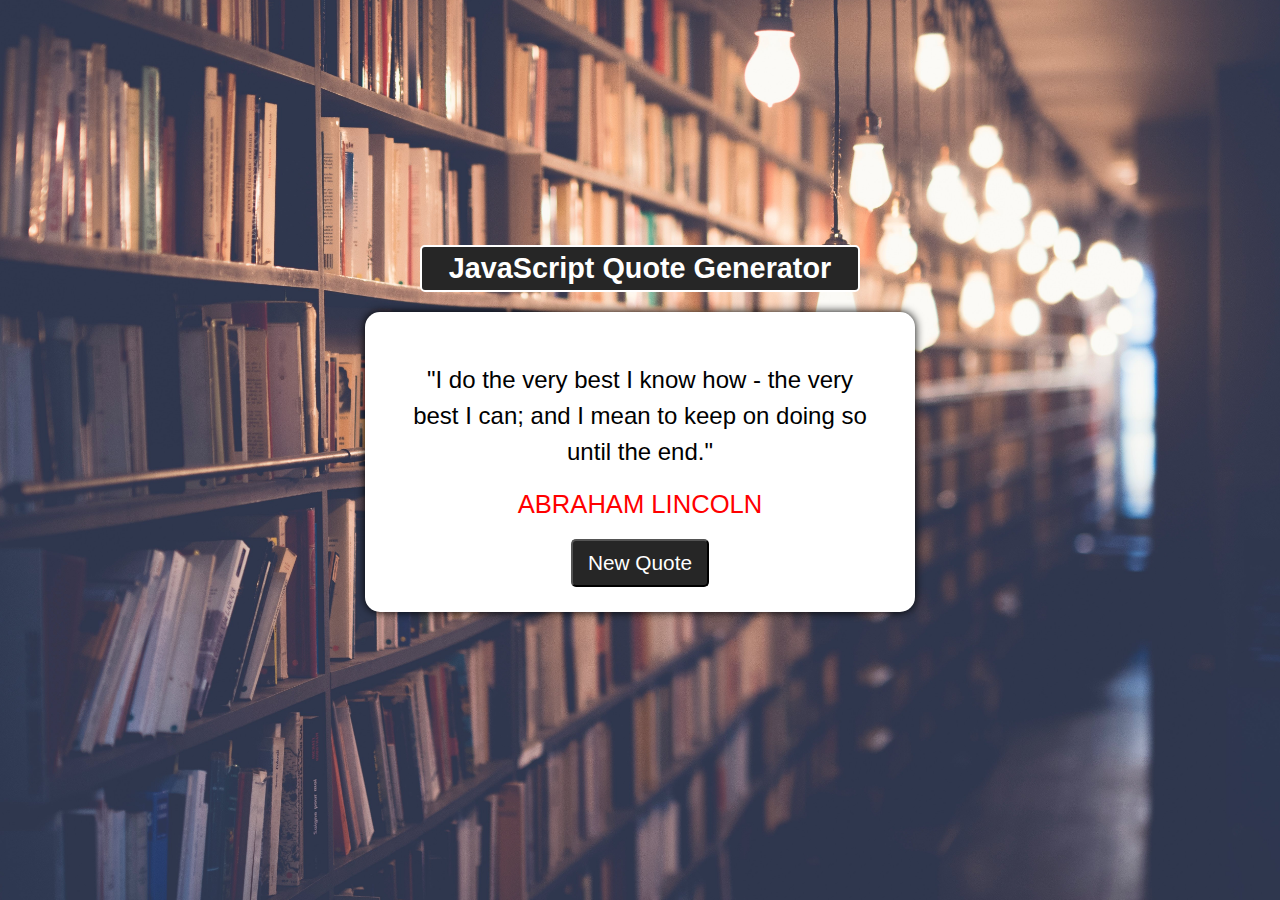
<file: PROJECT-1/index.html>
<!DOCTYPE html>
<html lang="en">
<head>
  <meta charset="UTF-8">
  <meta name="viewport" content="width=device-width, initial-scale=1.0">
  <title>DOM Manipulation Project</title>
  <link rel="stylesheet" href="styles.css">
  <!-- Global Font Links -->
  <link rel="preconnect" href="https://fonts.googleapis.com">
  <link rel="preconnect" href="https://fonts.gstatic.com" crossorigin>
  <link href="https://fonts.googleapis.com/css2?family=Raleway&family=Roboto&display=swap" rel="stylesheet">
  <!-- Font Awesome Links-->
  <link rel="stylesheet" href="https://cdnjs.cloudflare.com/ajax/libs/font-awesome/6.4.2/css/all.min.css" integrity="sha512-z3gLpd7yknf1YoNbCzqRKc4qyor8gaKU1qmn+CShxbuBusANI9QpRohGBreCFkKxLhei6S9CQXFEbbKuqLg0DA==" crossorigin="anonymous" referrerpolicy="no-referrer" />
  <script src="script.js" defer></script>
</head>
<body>
  
    <!-- Project 1 : Quote Generator -->

    <div class="container">
      <div class="header">
        <h2>JavaScript Quote Generator</h2>
      </div>

      <div class="main-content">
        <div class="text-area">
          <span class="quote">
            "I do the very best I know how - the very best I 
            can; and I mean to keep on doing so until the end."
          </span>
        </div>
        <div class="person">Abraham Lincoln</div>

        <div class="button-area">
          <button id="new-quote">New Quote</button>
        </div>
      </div>

    </div>


</body>
</html>
</file>
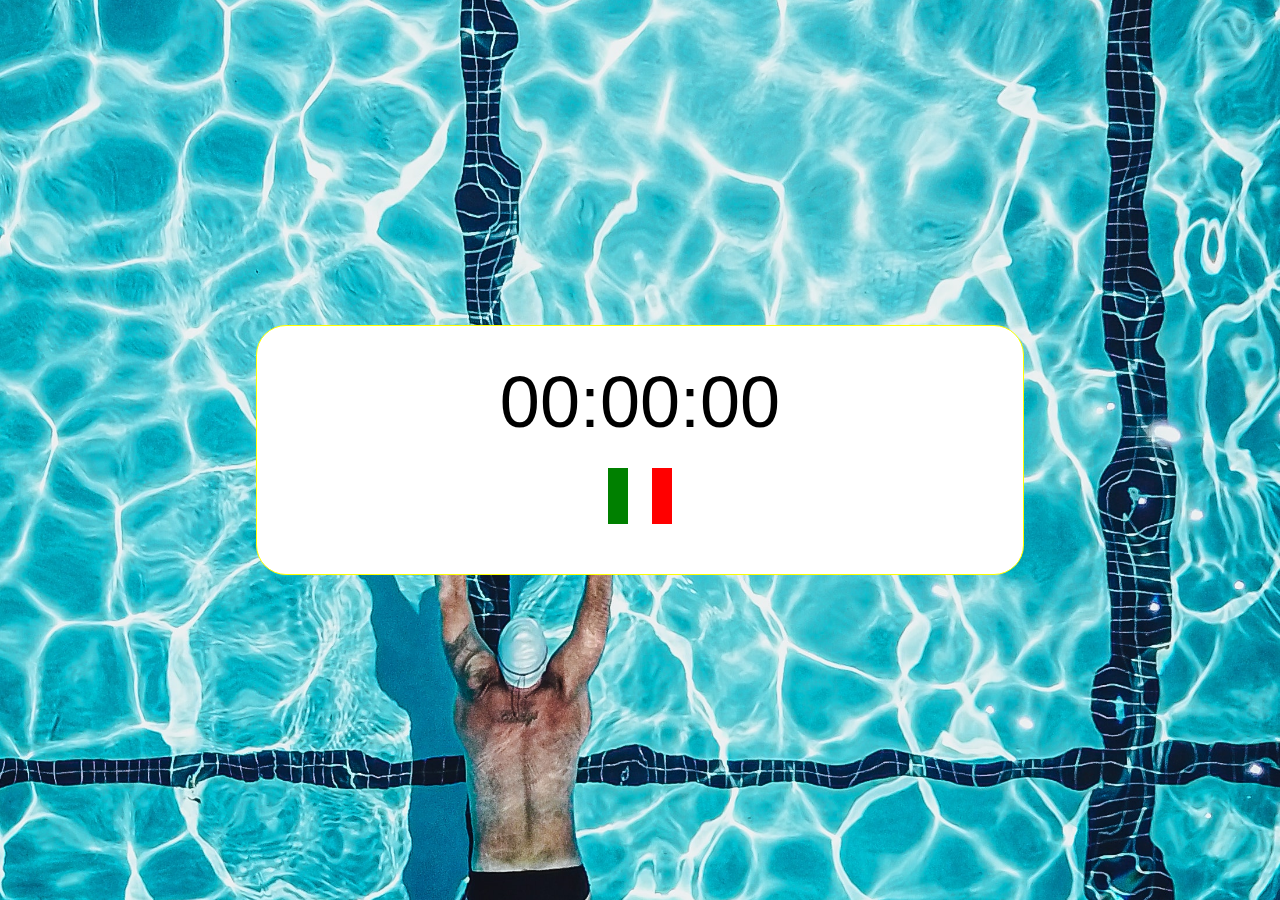
<file: PROJECT-4/index.html>
<!DOCTYPE html>
<html lang="en">
<head>
  <meta charset="UTF-8">
  <meta name="viewport" content="width=device-width, initial-scale=1.0">
  <title>Document</title>
  <link rel="stylesheet" href="styles.css">
  <link rel="stylesheet" href="https://cdnjs.cloudflare.com/ajax/libs/font-awesome/6.4.2/css/all.min.css" integrity="sha512-z3gLpd7yknf1YoNbCzqRKc4qyor8gaKU1qmn+CShxbuBusANI9QpRohGBreCFkKxLhei6S9CQXFEbbKuqLg0DA==" crossorigin="anonymous" referrerpolicy="no-referrer" />
  <script src="script.js" defer></script>
</head>
<body>
  <div class="container">

    <div id="timer">
      00:00:00
    </div>

    <div class="buttons">
      <button id="startStopBtn">
        <i class="fa-solid fa-play" id="play"></i>
      </button>

      <button id="resetBtn">
        <i class="fa-solid fa-arrow-rotate-left" id="reset"></i>
      </button>
    </div>

  </div>

</body>
</html>
</file>
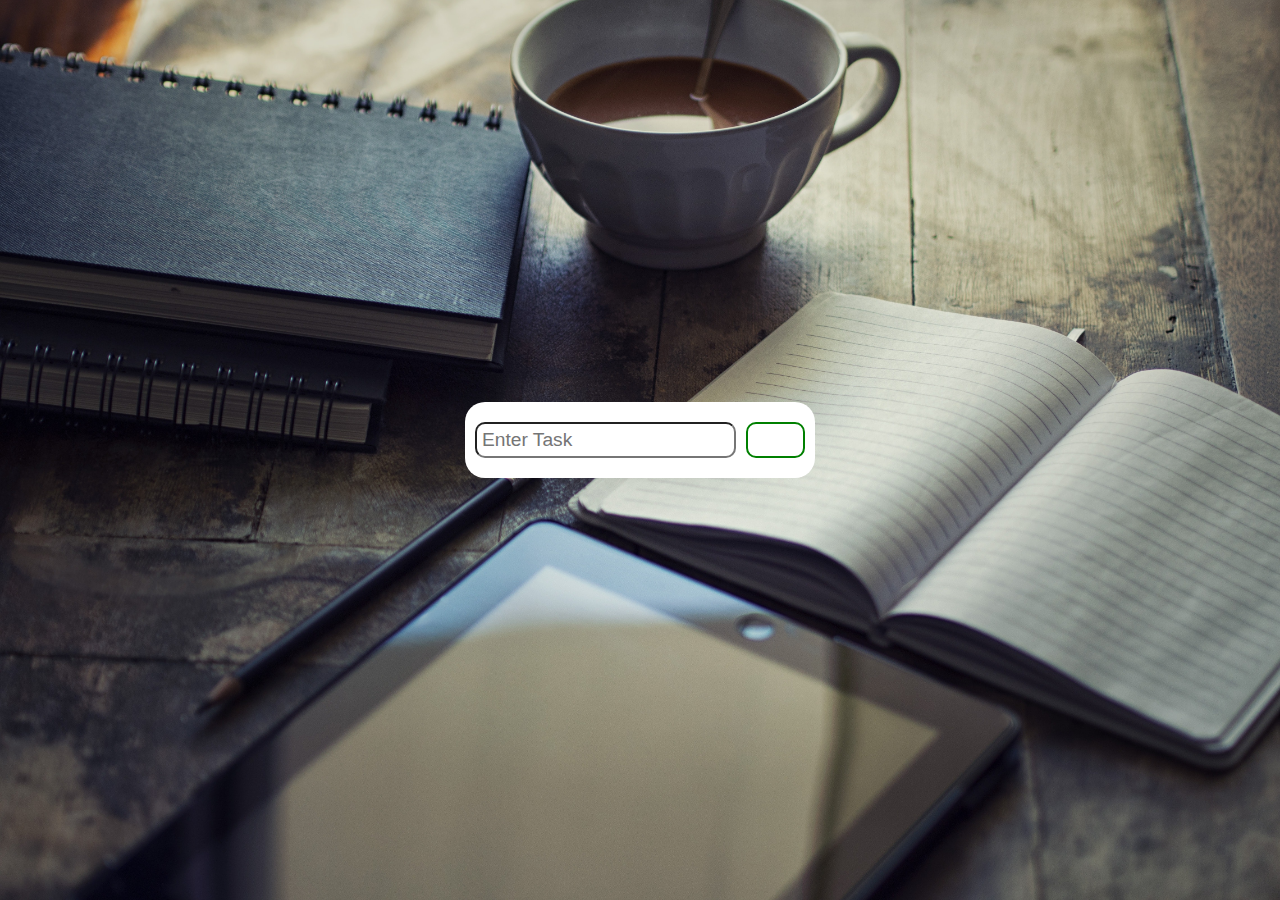
<file: PROJECT-5/index.html>
<!DOCTYPE html>
<html lang="en">
<head>
  <meta charset="UTF-8">
  <meta name="viewport" content="width=device-width, initial-scale=1.0">
  <title>Document</title>
  <link rel="stylesheet" href="styles.css">
  <link rel="stylesheet" href="https://cdnjs.cloudflare.com/ajax/libs/font-awesome/6.4.2/css/all.min.css" integrity="sha512-z3gLpd7yknf1YoNbCzqRKc4qyor8gaKU1qmn+CShxbuBusANI9QpRohGBreCFkKxLhei6S9CQXFEbbKuqLg0DA==" crossorigin="anonymous" referrerpolicy="no-referrer" />
  <script src="script.js" defer></script>
</head>
<body>
  
  <div class="container">

    <div id="add-task-container">
      <input type="text" placeholder="Enter Task" id="input-task">
      <button id="add-task"><i class="fa-solid fa-plus"></i></button>
    </div>

    <div id="task-container"></div>

  </div>


</body>
</html>
</file>
<file: PROJECT-1/styles.css>
* {
  margin: 0;
  padding: 0;
  box-sizing: border-box;
  font-family: 'Lato', sans-serif;
}

body {
  display: flex;
  justify-content: center;
  align-items: center;
  height: 100vh;
  text-align: center;
  background: url(project-1.jpg) no-repeat center center/ cover;
}

.container {
  height: 450px;
  width: 550px;
}

.header {
  font-size: 1.2rem;
  border: 2px solid #fff;
  border-radius: 5px;
  color: #fff;
  background-color: #262626;
  padding: 5px;
  width: 80%;
  margin: 20px auto;
}

.main-content {
  /* border: 1px solid red; */
  width: 100%;
  height: 300px;
  background-color: #fff;
  border-radius: 15px;
  padding: 50px 40px;
  box-shadow: 0 0 10px;
}

.main-content .text-area { 
  font-size: 1.5rem;
  line-height: 1.5;
}

.main-content .person {
  font-size: 1.6rem;
  color: red;
  text-transform: uppercase;
  margin-top: 20px;
}

.button-area button {
  background-color: #262626;
  color: #fff;
  font-size: 1.3rem;
  padding: 10px 15px;
  margin-top: 20px;
  border-radius: 5px;
}

.button-area button:active {
  background-color: lightblue;
}
</file>
<file: PROJECT-4/styles.css>
* {
  margin: 0;
  padding: 0;
  box-sizing: border-box;
  font-family: sans-serif;
}

body {
  height: 100vh;
  background: url(project-4.jpg) no-repeat center center/ cover;
  display: flex;
  justify-content: center;
  align-items: center;
}

.container {
  width: 60%;
  height: 250px;
  border: 1px solid yellow;
  background-color: #fff;
  border-radius: 30px;
  box-sizing: 0 0 3px;
}

#timer {
  width: 100%;
  font-size: 72px;
  text-align: center;
  margin: 0 auto;
  padding: 35px;
}

.buttons {
  text-align: center;
}

button {
  margin: 0 10px;
  border: none;
}

button i {
  font-size: 2rem;
  padding: 10px;
  color: #fff;
  width: 50px;
}

#play {
  background-color: green;
}
#pause {
  background-color: orange;
}
#reset {
  background-color: red;
}
</file>
<file: PROJECT-5/styles.css>
* {
  margin: 0;
  padding: 0;
  box-sizing: border-box;
  font-family: sans-serif;
}

body {
  height: 100vh;
  background: url(project-5.jpg) no-repeat center center/ cover;
  display: flex;
  justify-content: center;
  align-items: center;
}

#add-task-container {
  width: 350px;
  padding: 20px 10px;
  background-color: #fff;
  border-radius: 20px;
  box-sizing: 0 0 3px;
  margin-bottom: 20px;

  display: flex;
}

input {
  flex: 5;
  margin-right: 10px;
  border-radius: 10px;
  font-size: 1.2rem;
  padding: 5px;
}

#add-task {
  flex: 1;
  transition: .3s;
  font-size: 1.2rem;
  padding: 5px;
  background-color: #fff;
  color: green;
  border: 2px solid green;
  border-radius: 10px;
}

#add-task:hover {
  background-color: green;
  color: #fff;
}

/* Styling for tasks added */

.task {
  width: 100%;
  background-color: #fff;
  border-radius: 10px;
  box-shadow: 0 0 10px;
  padding: 5px;
  margin-bottom: 5px;

  display: flex;
  justify-content: space-between;
}

.task li {
  list-style: none;
  flex: 4;
  padding: 5px;
  font-size: 1.3rem;
  margin: 10px;
}

.task button {
  flex: 1;
  border-radius: 10px;
  background-color: #fff;
  cursor: pointer;
}

.task .checkTask {
  color: orange;
  margin-right: 5px;
  border: 2px solid orange;
  font-size: 1.3rem;
}

.task .checkTask:hover {
  background-color: orange;
  color: #fff;
}

.task .deleteTask {
  color: red;
  margin-right: 5px;
  border: 2px solid red;
  font-size: 1.3rem;
}

.task .deleteTask:hover {
  background-color: red;
  color: #fff;
}
</file>
